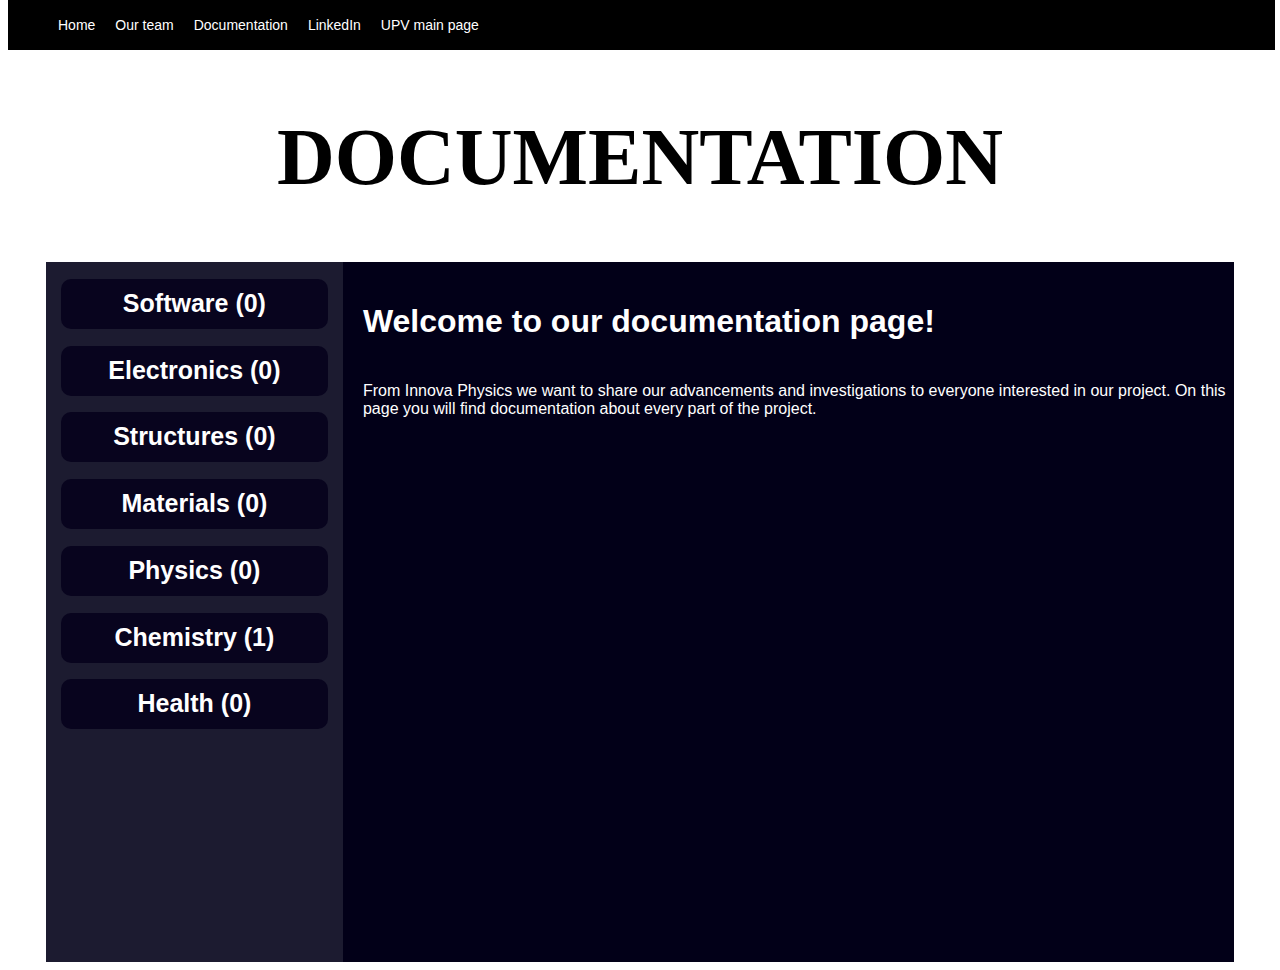
<file: sections/documentation/documentation.html>
<!DOCTYPE html>
<html>
   <head>
      <title>Innova physics Upv</title>
      <link rel="stylesheet" type="text/css" href="documentation.css">
   </head>
   <body>
      <script src = documentation.js></script>
      <nav>
         <ul>
            <li><a href="../../index.html" style="text-decoration: none; font-size: 14px;">Home</a></li>
            <li><a href="../team/team.html" style="text-decoration: none; font-size: 14px;">Our team</a></li>
            <li><a href="#" style="text-decoration: none; font-size: 14px;">Documentation</a></li>
            <li><a href="https://www.linkedin.com/company/innovaphyisicsupv/" style="text-decoration: none; font-size: 14px;">LinkedIn</a></li>
            <li><a href="https://www.upv.es/es" style="text-decoration: none; font-size: 14px;">UPV main page</a></li>
         </ul>
      </nav>
      <header>
      <div class="titlecontainer">
        <br>
        <br>
        <br>
            <h1>DOCUMENTATION</h1>
        </div>
         
         <br><br><br><br><br><br><br><br>
      </header>
      <main>
        
         <div class="maincontainer">
            <div class="marginleft"></div>
            <div class="doccontainer">
                <div class="index">
                    <div class="hspace" style="width:5%"></div>
                    <div class="insideindex">
                        <div class="indexbutton" onclick="retrieveSoftware()">
                            <h1>Software (0)</h1>
                        </div>
                        <div class="indexbutton" onclick="retrieveElectronics()">
                            <h1>Electronics (0)</h1>
                        </div>
                        <div class="indexbutton" onclick="retrieveStructures()">
                            <h1>Structures (0)</h1>
                        </div>
                        <div class="indexbutton" onclick="retrieveMaterials()">
                            <h1>Materials (0) </h1>
                        </div>
                        <div class="indexbutton" onclick="retrievePhysics()">
                            <h1>Physics (0)</h1>
                        </div>
                        <div class="indexbutton" onclick="retrieveChemistry()">
                            <h1>Chemistry (1)</h1>
                        </div>
                        <div class="indexbutton" onclick="retrieveHealth()">
                            <h1>Health (0)</h1>
                        </div>
                    </div>
                    <div class="hspace" style="width:5%"></div>
                </div>
                <div class="content" id="content">
                    <h1 id="title">Welcome to our documentation page!</h1>
                    <p id="desc">From Innova Physics we want to share our advancements and investigations to everyone interested in our project. On this page
                        you will find documentation about every part of the project.
                    </p>
                </div>
            </div>
            <div class="marginright"></div>
         </div>
      </main>
   </body>
</html>
</file>
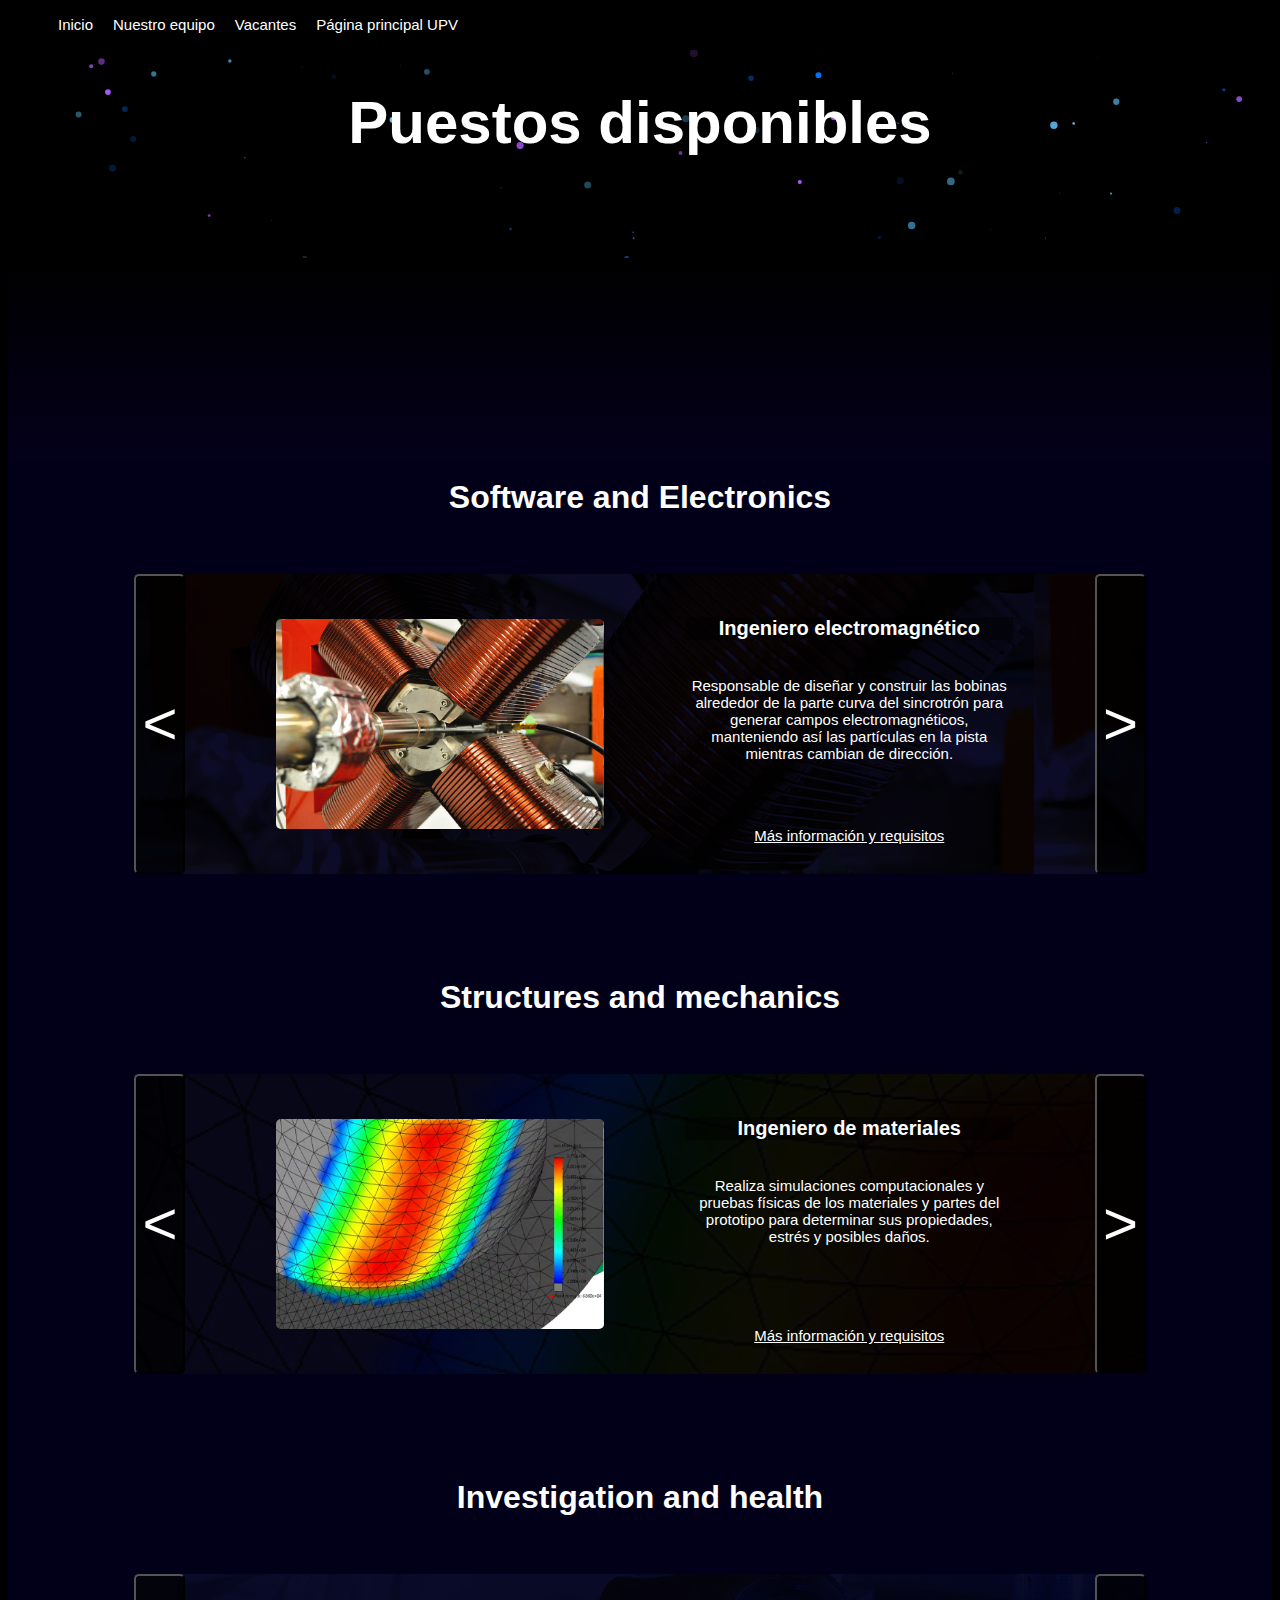
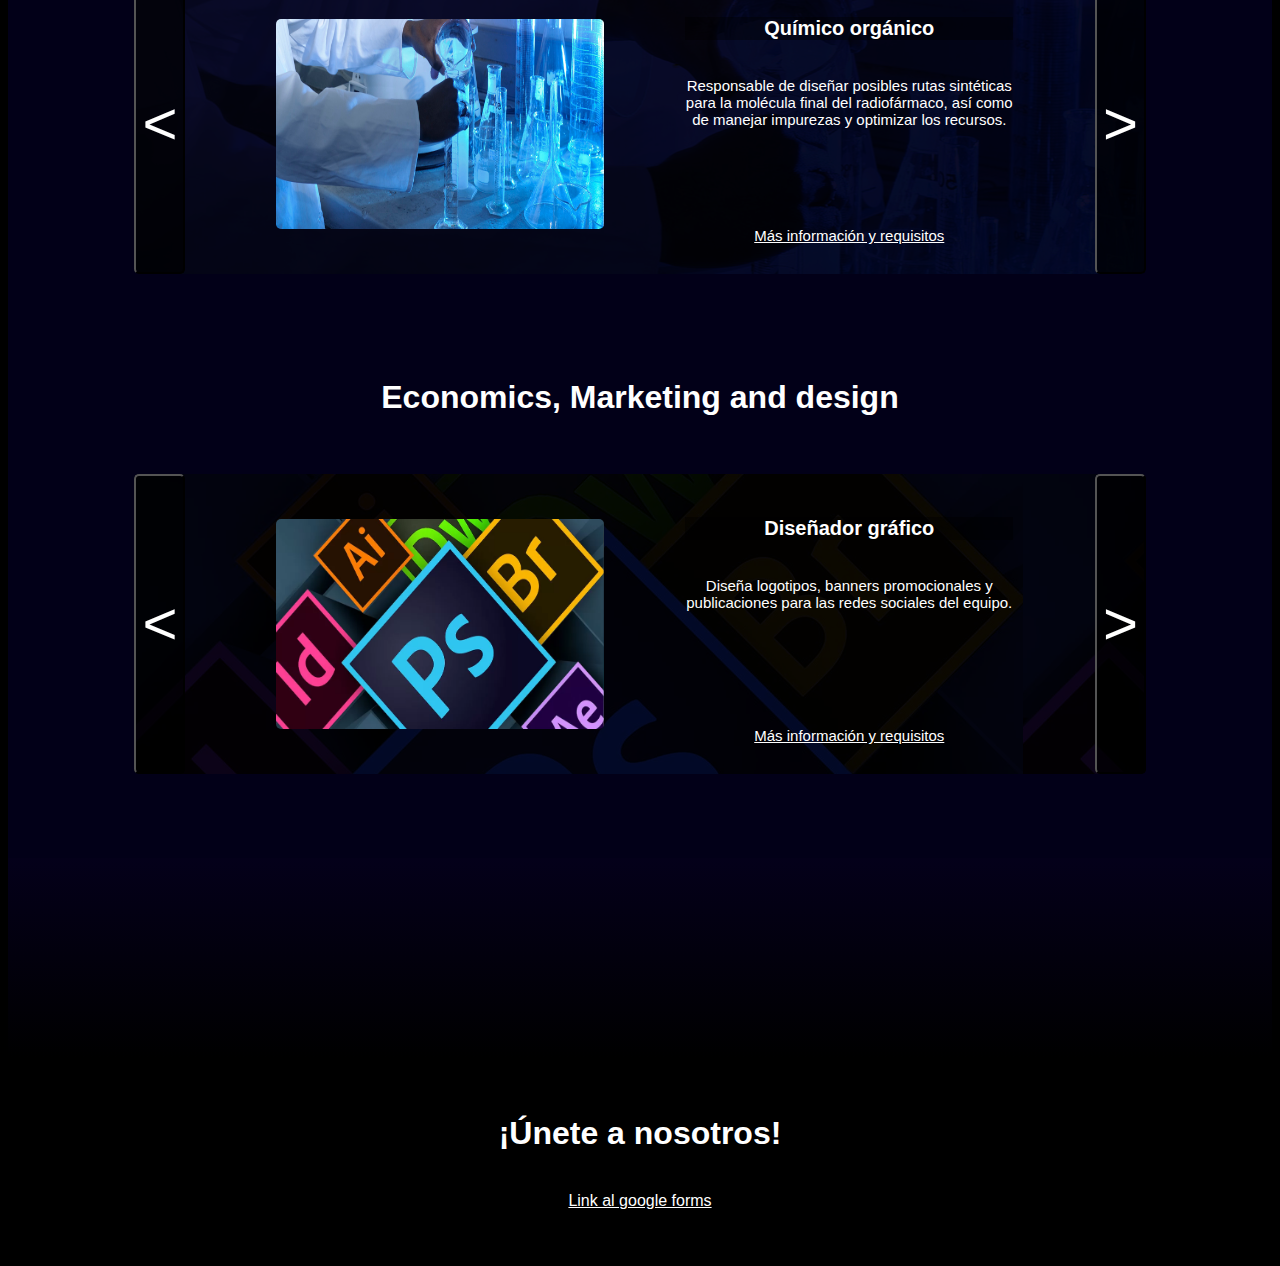
<file: sections/hiring/hiring.html>
<!DOCTYPE html>
<html>
   <head>
      <title>Innova physics Upv</title>
      <link rel="stylesheet" type="text/css" href="hiring.css">
   </head>
   <body>
      <script src = hiring.js></script>
      <nav>
         <ul>
            <li><a href="../../index.html" style="text-decoration: none; font-size: 15px;">Inicio</a></li>
            <li><a href="../team/team.html" style="text-decoration: none; font-size: 15px;">Nuestro equipo</a></li>
            <!--<li><a href="../documentation/documentation.html" style="text-decoration: none; font-size: 15px;">Documentación</a></li>-->
            <li><a href="#" style="text-decoration: none; font-size: 15px;">Vacantes</a></li>
            <li><a href="https://www.upv.es/es" style="text-decoration: none; font-size: 15px;">Página principal UPV</a></li>
         </ul>
      </nav>
      <header>
      <div class="titlecontainer">
        <div id="particles-js"></div>

            <h1>Puestos disponibles</h1>
        </div>

      </header>
      <main>
        <script src="particles.js"></script>
        <script src="app.js"></script>

        <div class="colortransition1"></div>
        <div class="maincontainer">
            <div class="hspace" style="width:10%"></div>
            <div class="subgroup">
            <h1>Software and Electronics</h1><br><br>
                <div id=subgroup0 class="vacantcontainer"> 
                    <button onclick=prevsl0()><</button> 
                    <div class="hspace" style="width:10%"></div>
                    <div class="vacantcontent">
                        <div style="display:block; width:40%; height:100%">
                            <div class="vspace" style="height:15%"></div> 
                            <div class="slidecontainer">
                                <div class="slide0">
                                    <img src="../../images/emengineer.jpg">
                                </div>   
                                <div class="slide0">
                                    <img src="../../images/battery.jpg">
                                </div>
                                <div class="slide0">
                                    <img src="../../images/frontend.webp">
                                </div>
                                <div class="slide0">
                                    <img src="../../images/data.jpeg">
                                </div>
                                <div class="slide0">
                                    <img src="../../images/systems.jpg">
                                </div>
                            </div>
                        </div> 
                        <div class="hspace" style="width:10%"></div>
                        <div style="display:block; width:40%; height:100%; text-align: center;">
                            <div class="vspace" style="height:10%"></div> 
                            <div style="height:15%; width:100%; text-align: center;">
                                <h1 id="slidetitle0" style="font-size: 20px; background-color: rgba(0,0,0,0.4);"></h1>
                            </div>
                            <div class="vspace" style="height:45%">
                                <p id="slidedesc0" style="font-size: 15px"></p>
                            </div>  
                            <div style="height:15%; width:100%; text-align: center;">
                                <p style="text-decoration:underline; font-size: 15px; cursor:pointer" onclick=openinfo()> Más información y requisitos </p>
                            </div> 
                        </div> 
                    </div> 
                    <button onclick=nextsl0()>></button> 
                </div>    
            </div>

            <div class="hspace" style="width:10%"></div>
        </div>
        <div class="maincontainer">
            <div class="hspace" style="width:10%"></div>
            <div class="subgroup">
            <h1>Structures and mechanics</h1><br><br>
                <div id=subgroup1 class="vacantcontainer"> 
                    <button onclick=prevsl1()><</button> 
                    <div class="hspace" style="width:10%"></div>
                    <div class="vacantcontent">
                        <div style="display:block; width:40%; height:100%">
                            <div class="vspace" style="height:15%"></div> 
                            <div class="slidecontainer">
                                <div class="slide1">
                                    <img src="../../images/materials.jpg">
                                </div>   
                                <div class="slide1">
                                    <img src="../../images/cad.png">
                                </div>
                                <div class="slide1">
                                    <img src="../../images/vacuum.jpg">
                                </div>
                                <div class="slide1">
                                    <img src="../../images/proton.jpg">
                                </div>
                                <div class="slide1">
                                    <img src="../../images/simulation.png">
                                </div>
                            </div>
                        </div> 
                        <div class="hspace" style="width:10%"></div>
                        <div style="display:block; width:40%; height:100%; text-align: center;">
                            <div class="vspace" style="height:10%"></div> 
                            <div style="height:15%; width:100%; text-align: center;">
                                <h1 id="slidetitle1" style="font-size: 20px; background-color: rgba(0,0,0,0.4);"></h1>
                            </div>
                            <div class="vspace" style="height:45%">
                                <p id="slidedesc1" style="font-size: 15px"></p>
                            </div> 
                            <div style="height:15%; width:100%; text-align: center;">
                                <p style="text-decoration:underline; font-size: 15px; cursor:pointer" onclick=openinfo()> Más información y requisitos </p>
                            </div> 
                        </div> 
                    </div> 
                    <button onclick=nextsl1()>></button> 
                </div>    
            </div>

            <div class="hspace" style="width:10%"></div>
        </div>
        <div class="maincontainer">
            <div class="hspace" style="width:10%"></div>
            <div class="subgroup">
            <h1>Investigation and health</h1><br><br>
                <div id=subgroup2 class="vacantcontainer"> 
                    <button onclick=prevsl2()><</button> 
                    <div class="hspace" style="width:10%"></div>
                    <div class="vacantcontent">
                        <div style="display:block; width:40%; height:100%">
                            <div class="vspace" style="height:15%"></div> 
                            <div class="slidecontainer">
                                <div class="slide2">
                                    <img src="../../images/quimico.png">
                                </div>   
                                <div class="slide2">
                                    <img src="../../images/paper.webp">
                                </div>
                                <div class="slide2">
                                    <img src="../../images/physics.png">
                                </div>
                                <div class="slide2">
                                    <img src="../../images/medicine.jpg">
                                </div>
                                <div class="slide2">
                                    <img src="../../images/laser.png">
                                </div>
                            </div>
                        </div> 
                        <div class="hspace" style="width:10%"></div>
                        <div style="display:block; width:40%; height:100%; text-align: center;">
                            <div class="vspace" style="height:10%"></div> 
                            <div style="height:15%; width:100%; text-align: center;">
                                <h1 id="slidetitle2" style="font-size: 20px; background-color: rgba(0,0,0,0.4);"></h1>
                            </div>
                            <div class="vspace" style="height:45%">
                                <p id="slidedesc2" style="font-size: 15px"></p>
                            </div> 
                            <div style="height:15%; width:100%; text-align: center;">
                                <p style="text-decoration:underline; font-size: 15px; cursor:pointer" onclick=openinfo()> Más información y requisitos </p>
                            </div> 
                        </div> 
                    </div> 
                    <button onclick=nextsl2()>></button> 
                </div>    
            </div>

            <div class="hspace" style="width:10%"></div>
        </div>
        <div class="maincontainer">
            <div class="hspace" style="width:10%"></div>
            <div class="subgroup">
            <h1>Economics, Marketing and design</h1><br><br>
                <div id=subgroup3 class="vacantcontainer"> 
                    <button onclick=prevsl3()><</button> 
                    <div class="hspace" style="width:10%"></div>
                    <div class="vacantcontent">
                        <div style="display:block; width:40%; height:100%">
                            <div class="vspace" style="height:15%"></div> 
                            <div class="slidecontainer">
                                <div class="slide3">
                                    <img src="../../images/design.webp">
                                </div>   
                                <div class="slide3">
                                    <img src="../../images/socimedia.jpeg">
                                </div>
                                <div class="slide3">
                                    <img src="../../images/economics.jpg">
                                </div>
                            </div>
                        </div> 
                        <div class="hspace" style="width:10%"></div>
                        <div style="display:block; width:40%; height:100%; text-align: center;">
                            <div class="vspace" style="height:10%"></div> 
                            <div style="height:15%; width:100%; text-align: center;">
                                <h1 id="slidetitle3" style="font-size: 20px; background-color: rgba(0,0,0,0.4);"></h1>
                            </div>
                            <div class="vspace" style="height:45%">
                                <p id="slidedesc3" style="font-size: 15px"></p>
                            </div>   
                            <div style="height:15%; width:100%; text-align: center;">
                                <p style="text-decoration:underline; font-size: 15px; cursor:pointer" onclick=openinfo()> Más información y requisitos </p>
                            </div> 
                        </div> 
                    </div> 
                    <button onclick=nextsl3()>></button> 
                </div>    
            </div>

            <div class="hspace" style="width:10%"></div>
        </div>
        <div class="colortransition2"></div>
        <div style="height:200px; width:100%; text-align: center;">
            <br><br><h1>¡Únete a nosotros!</h1><br>
            <a href="https://forms.gle/ye3M8TgaWoU3xeUE7">Link al google forms</a>
        </div>
      </main>
   </body>
</html>
</file>
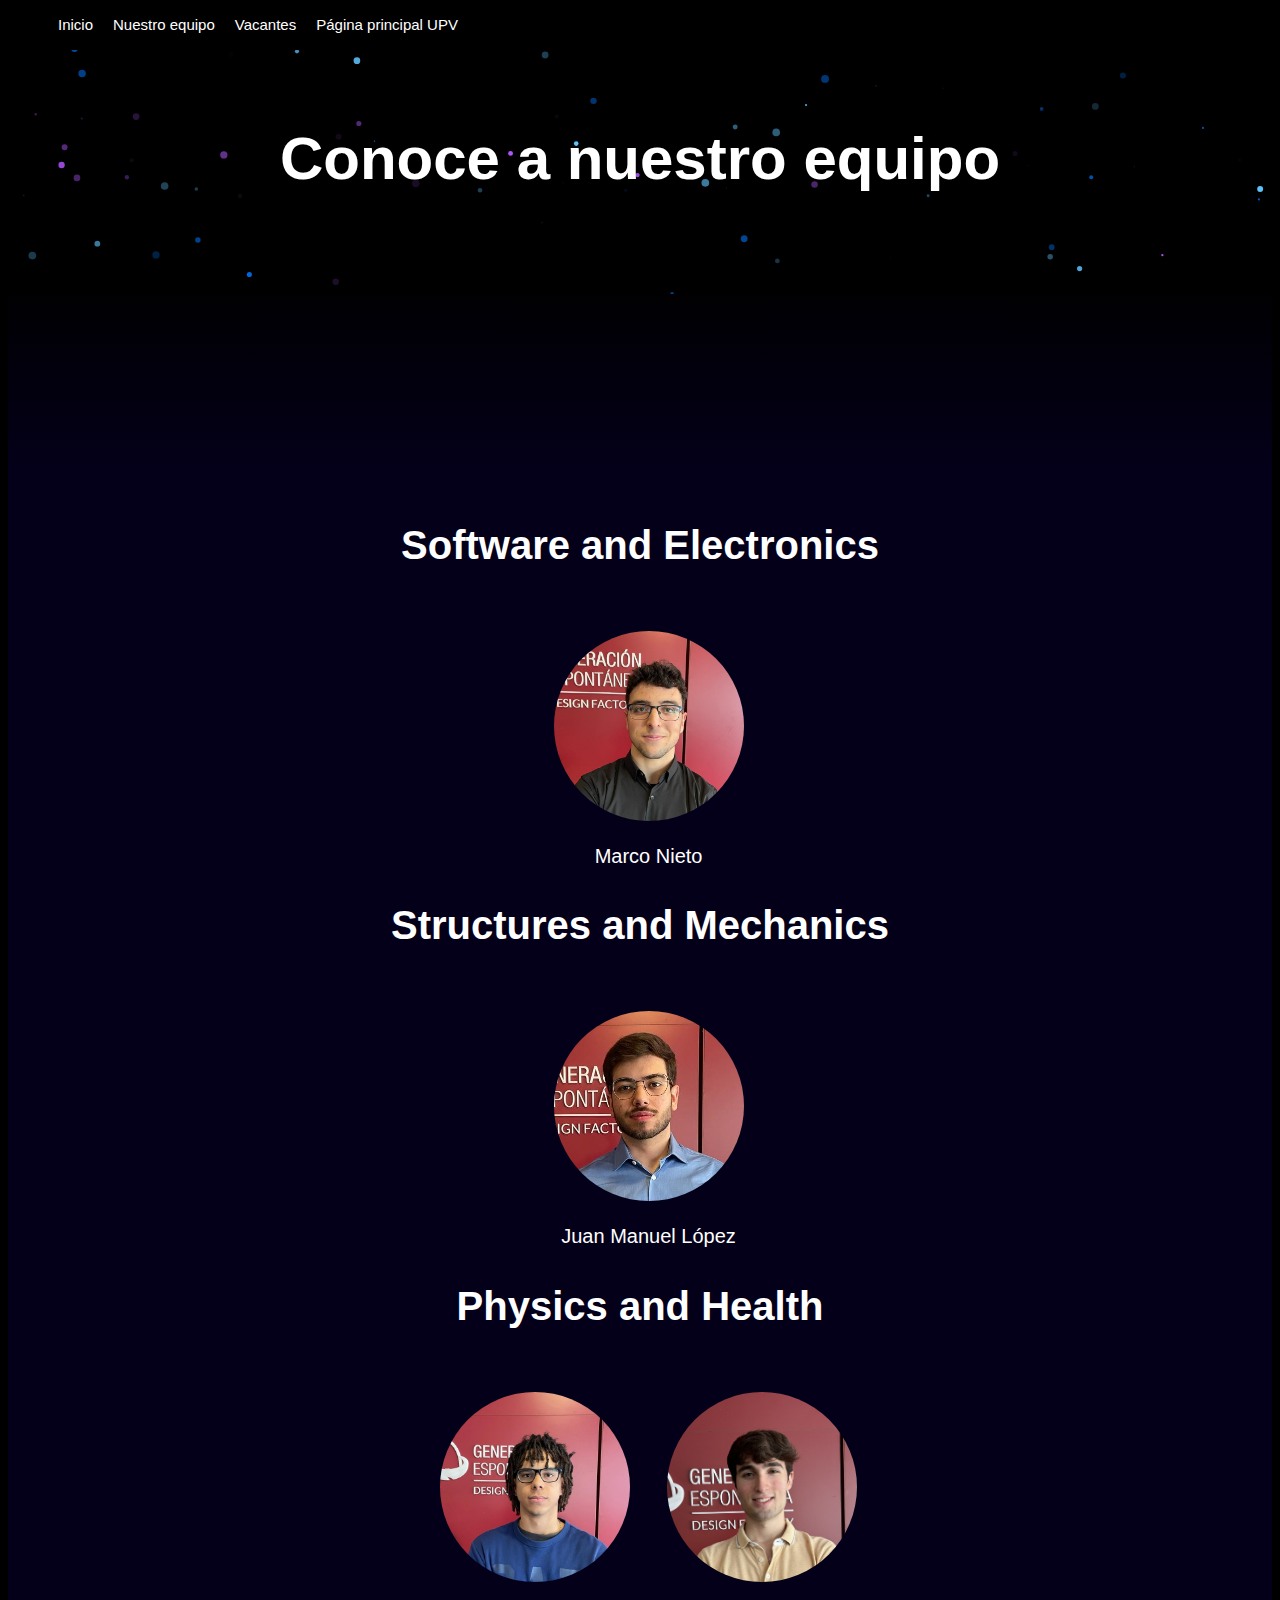
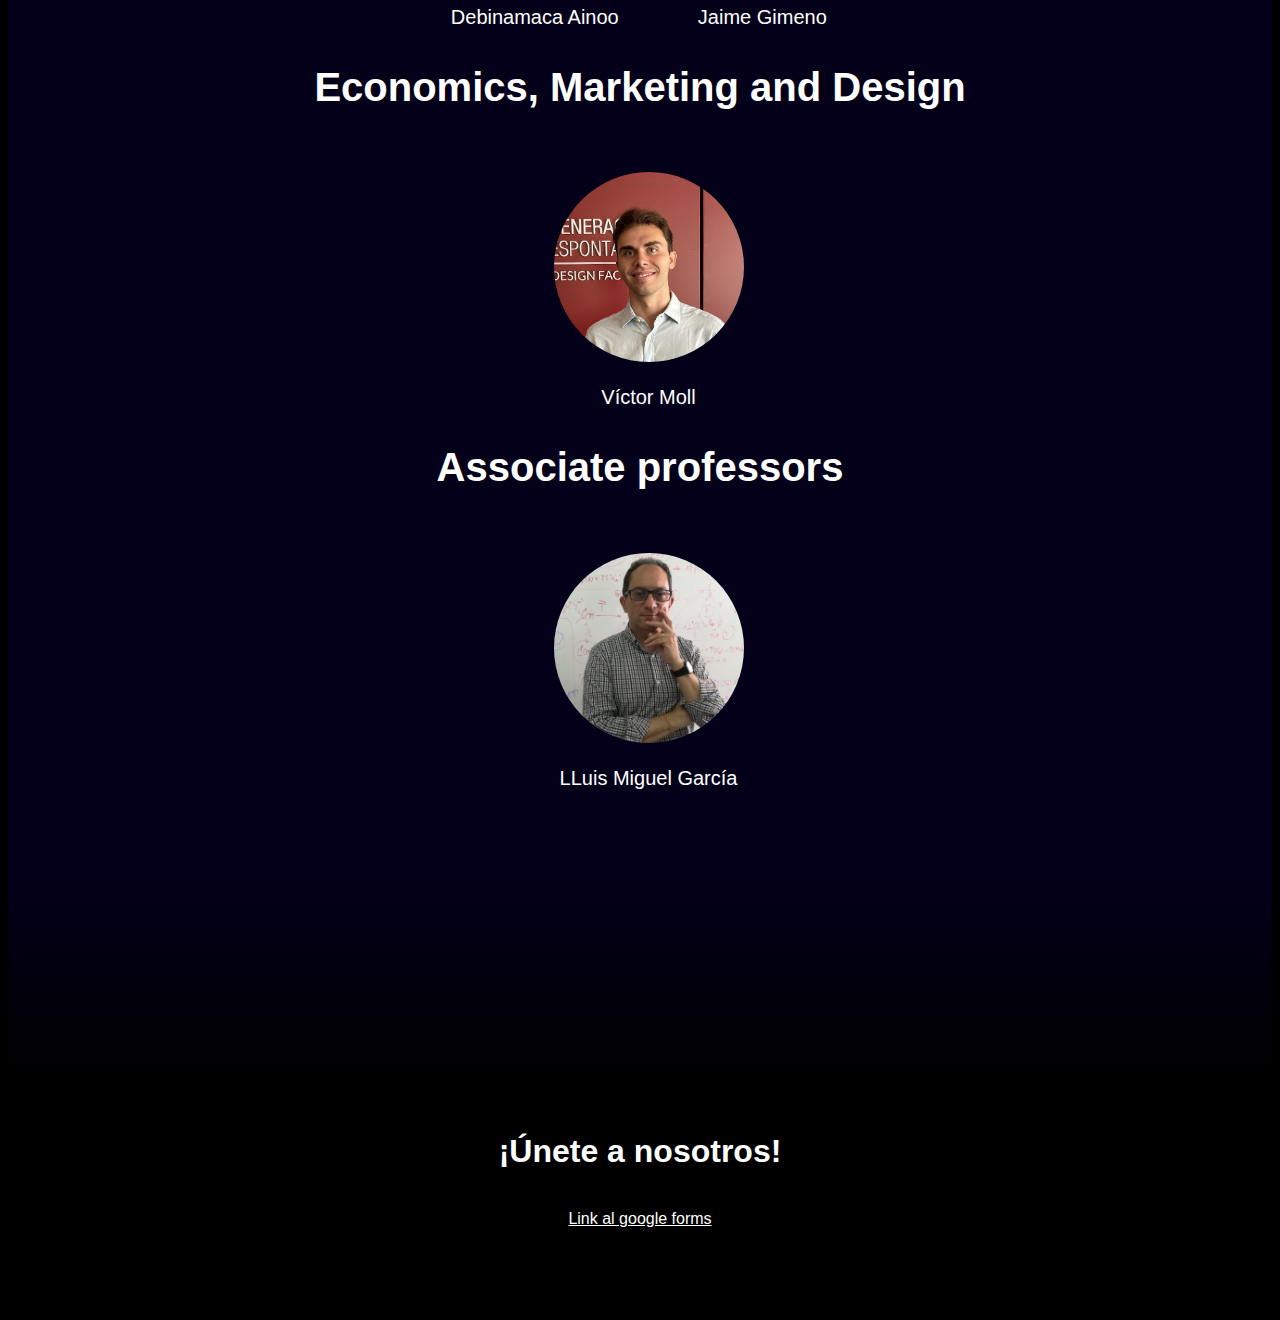
<file: sections/team/team.html>
<!DOCTYPE html>
<html>
   <head>
      <title>Innova physics Upv</title>
      <link rel="stylesheet" type="text/css" href="team.css">
   </head>
   <body>
    <script src = team.js></script>
      <nav>
         <ul>
            <li><a href="../../index.html" style="text-decoration: none; font-size: 15px;">Inicio</a></li>
            <li><a href="#" style="text-decoration: none; font-size: 15px;">Nuestro equipo</a></li>
            <!--<li><a href="../documentation/documentation.html" style="text-decoration: none; font-size: 15px;">Documentación</a></li>-->
            <li><a href="../hiring/hiring.html" style="text-decoration: none; font-size: 15px;">Vacantes</a></li>
            <li><a href="https://www.upv.es/es" style="text-decoration: none; font-size: 15px;">Página principal UPV</a></li>
         </ul>
      </nav>
      <header>
        <br>
        <div class="titlecontainer"><br>
            <div id="particles-js"></div>
            
            <h1>Conoce a nuestro equipo</h1>
         </div>
         
      </header>
      <main>
        <script src="particles.js"></script>
         <script src="app.js"></script>
        
         <div class="colortransition1"></div>
         <div class="maincontainer">
            <div class="teamcontainer">
                <h1>Software and Electronics</h1><br><br>
                <div class="peoplecontainer">
                    <div class="hspace" style="width:41%"></div>
                    <div class="personcontainer" onclick=openUser("https://www.linkedin.com/in/mnieper/")>
                        <div class="hspace" style="width:12%"></div>
                        <div class="imageanddesc">
                            <div class="persondesc">
                                <p>Software developer</p>
                            </div>
                            <img src=" ../../participants/marco.jpg">
                            <p style="font-size:20px; cursor:pointer" onclick=openUser("https://www.linkedin.com/in/mnieper/")>Marco Nieto</p>
                        </div> 
                    </div>

                </div>
                <br><br><h1>Structures and Mechanics</h1><br><br>

                <div class="peoplecontainer">
                    <div class="hspace" style="width:41%"></div>
                    <div class="personcontainer" onclick=openUser("https://www.linkedin.com/in/juan-manuel-l%C3%B3pez-cifuentes/")>
                        <div class="hspace" style="width:12%"></div>
                        <div class="imageanddesc">
                            <div class="persondesc">
                                <p>CAD and simulation engineer</p>
                            </div>
                            <img src=" ../../participants/juanma.jpg">
                            <p style="font-size:20px; cursor:pointer" onclick=openUser("https://www.linkedin.com/in/juan-manuel-l%C3%B3pez-cifuentes/")>Juan Manuel López</p>
                        </div> 
                    </div>
                    
                </div>

                <br><br><h1>Physics and Health</h1><br><br>

                <div class="peoplecontainer">
                    <div class="hspace" style="width:32%"></div>
                    <div class="personcontainer" onclick=openUser("https://www.linkedin.com/in/debi-ainoo-p%C3%A9rez-97ba15264/")>
                        <div class="hspace" style="width:12%"></div>
                        <div class="imageanddesc">
                            <div class="persondesc">
                                <p>New tech investigator</p>
                            </div>
                            <img src=" ../../participants/debi.jpg">
                            <p style="font-size:20px; cursor:pointer" onclick=openUser("https://www.linkedin.com/in/debi-ainoo-p%C3%A9rez-97ba15264/")>Debinamaca Ainoo</p>
                        </div> 
                    </div>
                    <div class="personcontainer" onclick=openUser("https://www.linkedin.com/in/jgibal/")>
                        <div class="hspace" style="width:12%"></div>
                        <div class="imageanddesc">
                            <div class="persondesc">
                                <p>New tech investigator</p>
                            </div>
                            <img src=" ../../participants/jaime.jpg">
                            <p style="font-size:20px; cursor:pointer" onclick=openUser("https://www.linkedin.com/in/jgibal/")>Jaime Gimeno</p>
                        </div> 
                    </div>
                    
                </div>

                <br><br><h1>Economics, Marketing and Design</h1><br><br>

                <div class="peoplecontainer">
                    <div class="hspace" style="width:41%"></div>
                    <div class="personcontainer" onclick=openUser("https://www.linkedin.com/in/v%C3%ADctor-moll-pons-a1986b257/")>
                        <div class="hspace" style="width:12%"></div>
                        <div class="imageanddesc">
                            <div class="persondesc">
                                <p>Economics advisor</p>
                            </div>
                            <img src=" ../../participants/victor.jpg">
                            <p style="font-size:20px; cursor:pointer" onclick=openUser("https://www.linkedin.com/in/v%C3%ADctor-moll-pons-a1986b257/")>Víctor Moll</p>
                        </div> 
                    </div>

                </div>

                <br><br><h1>Associate professors</h1><br><br>

                <div class="peoplecontainer">

                    <div class="peoplecontainer">
                        <div class="hspace" style="width:41%"></div>
                        <div class="personcontainer" onclick=openUser("http://www.upv.es/ficha-personal/lmgarcia")>
                            <div class="hspace" style="width:12%"></div>
                            <div class="imageanddesc">
                                <div class="persondesc">
                                    <p>Tutoring</p>
                                </div>
                                <img src=" ../../participants/lluisgarcia.jpg">
                                <p style="font-size:20px; cursor:pointer" onclick=openUser("http://www.upv.es/ficha-personal/lmgarcia")>LLuis Miguel García</p>
                            </div> 
                        </div>
                    </div>

                </div>
            </div>
         </div>
         <div class="colortransition2"></div>
         <div style="height:200px; width:100%; text-align: center;">
            <br><br><h1>¡Únete a nosotros!</h1><br>
            <a href="https://docs.google.com/forms/d/e/1FAIpQLSdPAIFXirqdVhKW6Usa2pzaVHJQwK5i2zUFAU3aMrQsdtQ0OA/viewform?usp=sf_link">Link al google forms</a>
        </div>
        <br><br>
      </main>
   </body>
</html>
</file>
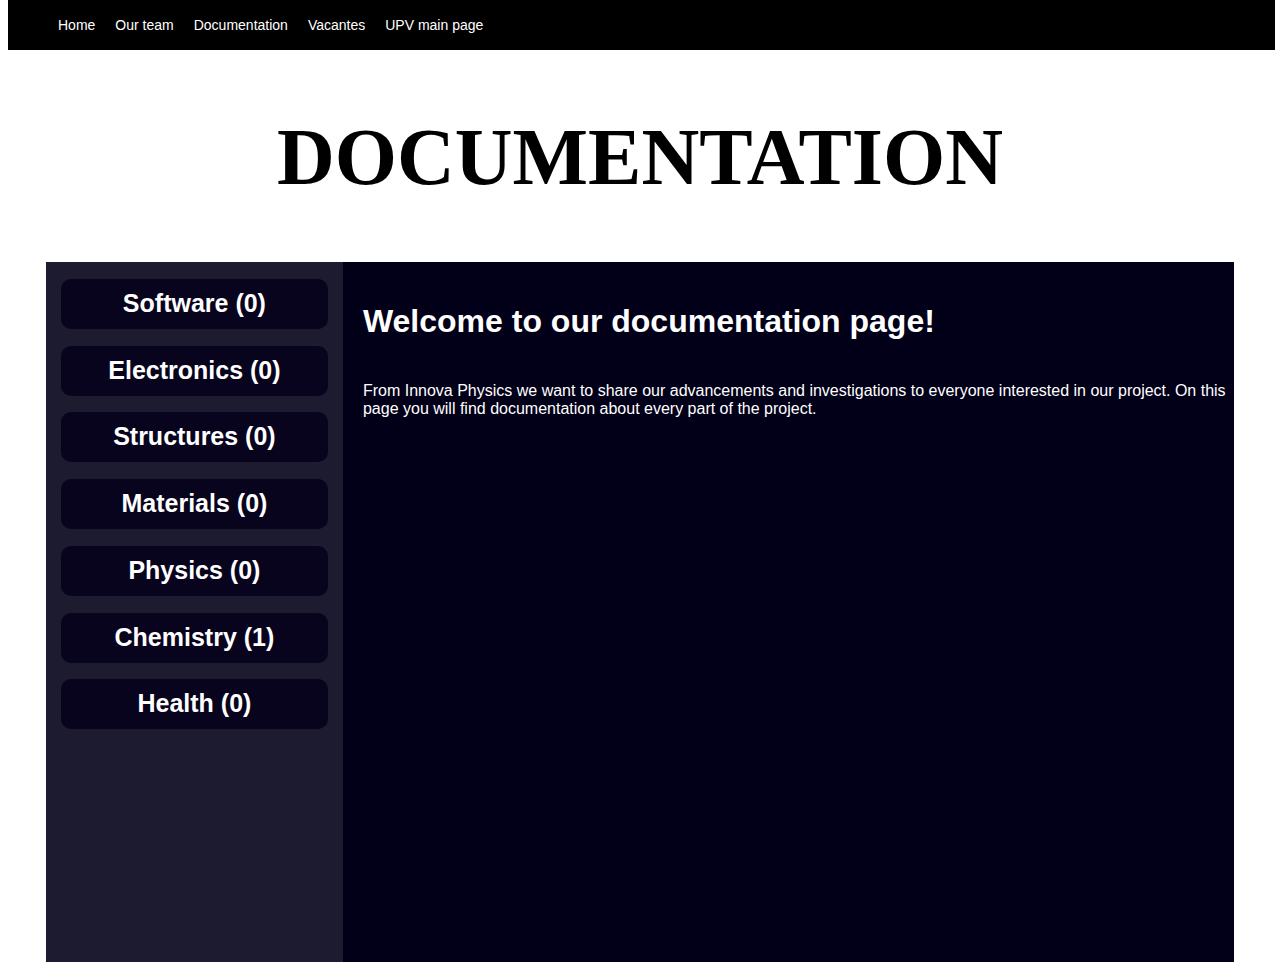
<file: viejaweb/sections/documentation/documentation.html>
<!DOCTYPE html>
<html>
   <head>
      <title>Innova physics Upv</title>
      <link rel="stylesheet" type="text/css" href="documentation.css">
   </head>
   <body>
      <script src = documentation.js></script>
      <nav>
         <ul>
            <li><a href="../../index.html" style="text-decoration: none; font-size: 14px;">Home</a></li>
            <li><a href="../team/team.html" style="text-decoration: none; font-size: 14px;">Our team</a></li>
            <li><a href="#" style="text-decoration: none; font-size: 14px;">Documentation</a></li>
            <li><a href="../hiring/hiring.html" style="text-decoration: none; font-size: 14px;">Vacantes</a></li>
            <li><a href="https://www.upv.es/es" style="text-decoration: none; font-size: 14px;">UPV main page</a></li>
         </ul>
      </nav>
      <header>
      <div class="titlecontainer">
        <br>
        <br>
        <br>
            <h1>DOCUMENTATION</h1>
        </div>
         
         <br><br><br><br><br><br><br><br>
      </header>
      <main>
        
         <div class="maincontainer">
            <div class="marginleft"></div>
            <div class="doccontainer">
                <div class="index">
                    <div class="hspace" style="width:5%"></div>
                    <div class="insideindex">
                        <div class="indexbutton" onclick="retrieveSoftware()">
                            <h1>Software (0)</h1>
                        </div>
                        <div class="indexbutton" onclick="retrieveElectronics()">
                            <h1>Electronics (0)</h1>
                        </div>
                        <div class="indexbutton" onclick="retrieveStructures()">
                            <h1>Structures (0)</h1>
                        </div>
                        <div class="indexbutton" onclick="retrieveMaterials()">
                            <h1>Materials (0) </h1>
                        </div>
                        <div class="indexbutton" onclick="retrievePhysics()">
                            <h1>Physics (0)</h1>
                        </div>
                        <div class="indexbutton" onclick="retrieveChemistry()">
                            <h1>Chemistry (1)</h1>
                        </div>
                        <div class="indexbutton" onclick="retrieveHealth()">
                            <h1>Health (0)</h1>
                        </div>
                    </div>
                    <div class="hspace" style="width:5%"></div>
                </div>
                <div class="content" id="content">
                    <h1 id="title">Welcome to our documentation page!</h1>
                    <p id="desc">From Innova Physics we want to share our advancements and investigations to everyone interested in our project. On this page
                        you will find documentation about every part of the project.
                    </p>
                </div>
            </div>
            <div class="marginright"></div>
         </div>
      </main>
   </body>
</html>
</file>
<file: sections/documentation/documentation.css>
nav {
    background-color: rgba(0, 0, 0, 1); 
    width:99%;
    top: 0;
    border-radius: 0px; 
    display: flex;
    justify-content: space-between;
    align-items: center;
    position: fixed;
    z-index: 50;
}
    
nav ul {
    list-style: none;
    display: flex;
}
      
nav li {
    margin: 0 10px;
}
    
nav darklight {
    margin-left: auto;
    padding-right: 70px;
}
      
nav a {
    text-decoration: none;
    color: white;
}
    
body {
    background: white;
    align-items: center;
}
    
body h1 {
    font-family: Arial;
    color: white;
}
     
body p {
    font-family: Arial;
    color: rgb(255, 255, 255);
}
     
body a {
    font-family: Arial;
    color: white;
    cursor: pointer;
    text-decoration: underline;
}
    
.titlecontainer {
    background-color: rgba(0,0,0, 0); 
    text-align: center;
    width: 100%;
    height: 110px;
    display: block;
}
      
.titlecontainer h1 {
    padding-top: 50px;
    color: rgb(0, 0, 0);
    margin:0 auto;
    font-size: 80px;
    font-family: Geneva;
}
    
.maincontainer {
    background-color: rgba(0, 0, 0, 0);
    border-radius: 0px; 
    width: 100%;
    height: 700px;
    display: flex;
}
    
.marginleft, .marginright {
    background-color: rgb(0,0,0,0); 
    width: 3%;
    height: 500px;
    z-index: 1;
}
    
.doccontainer {
    background-color: rgb(2, 0, 24);
    border-radius: 0px; 
    width: 94%;
    height: 100%;
    display: flex;
    text-align: center;
}

.index {
    background-color: rgba(255, 255, 255, 0.104); 
    width: 25%;
    height: 100%;
    display: flex;
}

.insideindex {
    width: 90%;
    height: 100%;
    display: block;
}

.indexbutton h1{
    padding-top: 10px;
    font-size: 25px;
}

.indexbutton{
    text-align: center;
    border-radius: 10px;
    height: 50px;
    width:100%;
    background-color: rgb(8, 4, 30);
    cursor: pointer;
}

.content {
    border-radius: 0px; 
    width: 75%;
    height: 100%;
    display: block;
    text-align: left;
}

.content h1 {
    padding-left:20px;
    padding-top:20px;
    display: block;
}

.content p {
    padding-left:20px;
    padding-top:20px;
    display: block;
}
.content a {
    padding-left:10px;
    padding-top:10px;
    display: block;
}

.insideindex .indexbutton:hover {
    transition: 0.15s;
    transform:scale(1.1, 1.2);
    background-color:rgb(27, 19, 71);
}

.vspace {
    width: 100%;
}

.hspace {
    height: 100%;
    width:2%;
}

.publication {
    height: 20px;
    width:10%;
    background-color: blueviolet;
}
</file>
<file: sections/hiring/hiring.css>
nav {
    background-color: rgba(0, 0, 0, 1); 
    width:99%;
    top: 0;
    border-radius: 0px; 
    display: flex;
    justify-content: space-between;
    align-items: center;
    position: fixed;
    z-index: 50;
}
    
nav ul {
    list-style: none;
    display: flex;
}
      
nav li {
    margin: 0 10px;
}
    
nav darklight {
    margin-left: auto;
    padding-right: 70px;
}
      
nav a {
    text-decoration: none;
    color: white;
}
    
body {
    background: rgb(0, 0, 0);
    align-items: center;
}
    
body h1 {
    font-family: Arial;
    color: white;
}
     
body p {
    font-family: Arial;
    color: white;
}
     
body a {
    font-family: Arial;
    color: white;
    cursor: pointer;
    text-decoration: underline;
}
    
.titlecontainer {
    background-color: rgba(0,0,0, 0); 
    text-align: center;
    width: 100%;
    height: 250px;
    position: relative;
}

#particles-js{
    width: 100%;
    height: 250px;
    background: rgb(0, 0, 0);
    position: absolute;
}
      
.titlecontainer h1 {
    padding-top: 80px;
    color: rgb(255, 255, 255);
    margin: auto;
    font-size: 60px;
    font-family: Arial;
    position: relative;
  }

.colortransition1{
    background:linear-gradient(to bottom, rgb(0,0,0), rgb(4, 0, 26));
    height:200px;
    width:100%;
}

.colortransition2{
    background:linear-gradient(to bottom, rgb(4, 0, 26), rgb(0,0,0));
    height:200px;
    width:100%;
  }

.maincontainer {
    background-color: rgb(2, 0, 24);
    width: 100%;
    height: 500px;
    display: flex;
    text-align: center;
}
    
.subgroup{
    width: 80%;
    height: 100%;
    display: block;
    text-align: center;
}

.vacantcontainer{
    background-color: rgb(12, 12, 41);
    border-radius: 5px; 
    width: 100%;
    height: 300px;
    background-blend-mode: multiply; 
    display: flex;
    text-align: left;
}

.vacantcontainer button{
    background-color: rgba(0, 0, 0, 0.7);
    border-radius: 5px; 
    width: 5%;
    height: 100%;
    color: white;
    font-size: 60px;
}

.vacantcontent{
    border-radius: 5px; 
    width: 90%;
    height: 100%;
    display: flex;
}

.slidecontainer {
    width: 100%;
    height: 70%;
    border-radius: 5px;
    position: relative;
    overflow: hidden;
}

.slide0 {
    width: 100%;
    height: 100%;
    position: absolute;
    transition: all 0.5s;
}
  
.slide0 img {
    padding-left: 0px;
    width: 100%;
    height: 100%;
    position: absolute;
    transition: all 0.5s;
}

.slide1 {
    width: 100%;
    height: 100%;
    position: absolute;
    transition: all 0.5s;
}
  
.slide1 img {
    padding-left: 0px;
    width: 100%;
    height: 100%;
    position: absolute;
    transition: all 0.5s;

}

.slide2 {
    width: 100%;
    height: 100%;
    position: absolute;
    transition: all 0.5s;
}
  
.slide2 img {
    padding-left: 0px;
    width: 100%;
    height: 100%;
    position: absolute;
    transition: all 0.5s;
}

.slide3 {
    width: 100%;
    height: 100%;
    position: absolute;
    transition: all 0.5s;
}
  
.slide3 img {
    padding-left: 0px;
    width: 100%;
    height: 100%;
    position: absolute;
    transition: all 0.5s;
}

.vspace {
    width: 100%;
}

.hspace {
    height: 100%;
    width:2%;
}
</file>
<file: sections/team/team.css>
nav {
  background-color: rgba(0, 0, 0, 1); 
  width:99%;
  top: 0;
  border-radius: 0px; 
  display: flex;
  justify-content: space-between;
  align-items: center;
  position: fixed;
  z-index: 50;
  }
  
  nav ul {
    list-style: none;
    display: flex;
  }
    
  nav li {
    margin: 0 10px;
  }
  
  nav darklight {
    margin-left: auto;
    padding-right: 70px;
  }
    
  nav a {
    text-decoration: none;
    color: white;
  }
  
  body {
    background: rgb(0, 0, 0);
    align-items: center;
  }
  
  body h1 {
    font-family: Arial;
    color: white;
   }
   
   body p {
     font-family: Arial;
     color: white;
    }
   
   body a {
     font-family: Arial;
     color: white;
     cursor: pointer;
     text-decoration: underline;
   }
  
   .titlecontainer {
    background-color: rgba(0,0,0, 0); 
    text-align: center;
    width: 100%;
    height: 250px;
    position: relative;
  }
    
  .titlecontainer h1 {
    padding-top: 80px;
    color: rgb(255, 255, 255);
    margin: auto;
    font-size: 60px;
    font-family: Arial;
    position: relative;
  }
  
  .maincontainer {
    background-color: rgba(0, 0, 0, 0);
    border-radius: 0px; 
    width: 100%;
    height: 2000px;
    z-index: -2;
    display: flex;
  }
  
  #particles-js{
    width: 100%;
    height: 250px;
    background: rgb(0, 0, 0);
    position: absolute;
  }

  .colortransition1{
    background:linear-gradient(to bottom, rgb(0,0,0), rgb(4, 0, 26));
    height:200px;
    width:100%;
  }

  .colortransition2{
    background:linear-gradient(to bottom, rgb(4, 0, 26), rgb(0,0,0));
    height:200px;
    width:100%;
  }

  .teamcontainer {
    background-color: rgb(4, 0, 26);
    border-radius: 0px; 
    width: 100%;
    height: 100%;
    display: block;
    text-align: center;
  }

  .teamcontainer h1 {
    padding-top: 20px;
    font-size: 40px;
  }

  .peoplecontainer {
    height: 190px;
    width: 100%;
    display: flex;
  }
  
  .personcontainer {
    width: 18%;
    height: 100%;
    display: flex;
  }

  .imageanddesc {
    display: block;
    text-align: center;
    position: relative;
    height: 190px;
    width: 190px;
    border-radius: 50%;
  }

  .persondesc {
    background-color: rgba(0, 0, 0, 0.8);
    opacity:0;
    display:block;
    position:absolute;
    width: 100%;
    height: 100%;
    text-align: center;
    border-radius:50%;
  }

  .persondesc p{
    padding-top:35%;
  }

  .imageanddesc .persondesc:hover {
    transition: 0.15s;
    opacity:1;
    cursor: pointer;
  }
  
  .imageanddesc img {
    width:190px;
    height:190px;
    border-radius: 50%;
  }

  .hiringcontainer{
    height: 100px;
    width:100%;
    display: flex;
  }

  .vspace {
    width: 100%;
  }


  .hspace{
    width:100%;
  }

  .hiring {
    height:100%;
    width:25%;
    background: linear-gradient(#012c6c, #9198e5);
    text-align: center;
    border-radius: 5px;
  }
</file>
<file: viejaweb/sections/documentation/documentation.css>
nav {
    background-color: rgba(0, 0, 0, 1); 
    width:99%;
    top: 0;
    border-radius: 0px; 
    display: flex;
    justify-content: space-between;
    align-items: center;
    position: fixed;
    z-index: 50;
}

nav:hover {
    transition: 0.15s;
    background-color: rgb(21, 17, 24);
  }

nav ul {
    list-style: none;
    display: flex;
}
      
nav li {
    margin: 0 10px;
}
    
nav darklight {
    margin-left: auto;
    padding-right: 70px;
}
      
nav a {
    text-decoration: none;
    color: white;
}
    
body {
    background: white;
    align-items: center;
}
    
body h1 {
    font-family: Arial;
    color: white;
}
     
body p {
    font-family: Arial;
    color: rgb(255, 255, 255);
}
     
body a {
    font-family: Arial;
    color: white;
    cursor: pointer;
    text-decoration: underline;
}
    
.titlecontainer {
    background-color: rgba(0,0,0, 0); 
    text-align: center;
    width: 100%;
    height: 110px;
    display: block;
}
      
.titlecontainer h1 {
    padding-top: 50px;
    color: rgb(0, 0, 0);
    margin:0 auto;
    font-size: 80px;
    font-family: Geneva;
}
    
.maincontainer {
    background-color: rgba(0, 0, 0, 0);
    border-radius: 0px; 
    width: 100%;
    height: 700px;
    display: flex;
}
    
.marginleft, .marginright {
    background-color: rgb(0,0,0,0); 
    width: 3%;
    height: 500px;
    z-index: 1;
}
    
.doccontainer {
    background-color: rgb(2, 0, 24);
    border-radius: 0px; 
    width: 94%;
    height: 100%;
    display: flex;
    text-align: center;
}

.index {
    background-color: rgba(255, 255, 255, 0.104); 
    width: 25%;
    height: 100%;
    display: flex;
}

.insideindex {
    width: 90%;
    height: 100%;
    display: block;
}

.indexbutton h1{
    padding-top: 10px;
    font-size: 25px;
}

.indexbutton{
    text-align: center;
    border-radius: 10px;
    height: 50px;
    width:100%;
    background-color: rgb(8, 4, 30);
    cursor: pointer;
}

.content {
    border-radius: 0px; 
    width: 75%;
    height: 100%;
    display: block;
    text-align: left;
}

.content h1 {
    padding-left:20px;
    padding-top:20px;
    display: block;
}

.content p {
    padding-left:20px;
    padding-top:20px;
    display: block;
}
.content a {
    padding-left:10px;
    padding-top:10px;
    display: block;
}

.insideindex .indexbutton:hover {
    transition: 0.15s;
    transform:scale(1.1, 1.2);
    background-color:rgb(27, 19, 71);
}

.vspace {
    width: 100%;
}

.hspace {
    height: 100%;
    width:2%;
}

.publication {
    height: 20px;
    width:10%;
    background-color: blueviolet;
}
</file>
